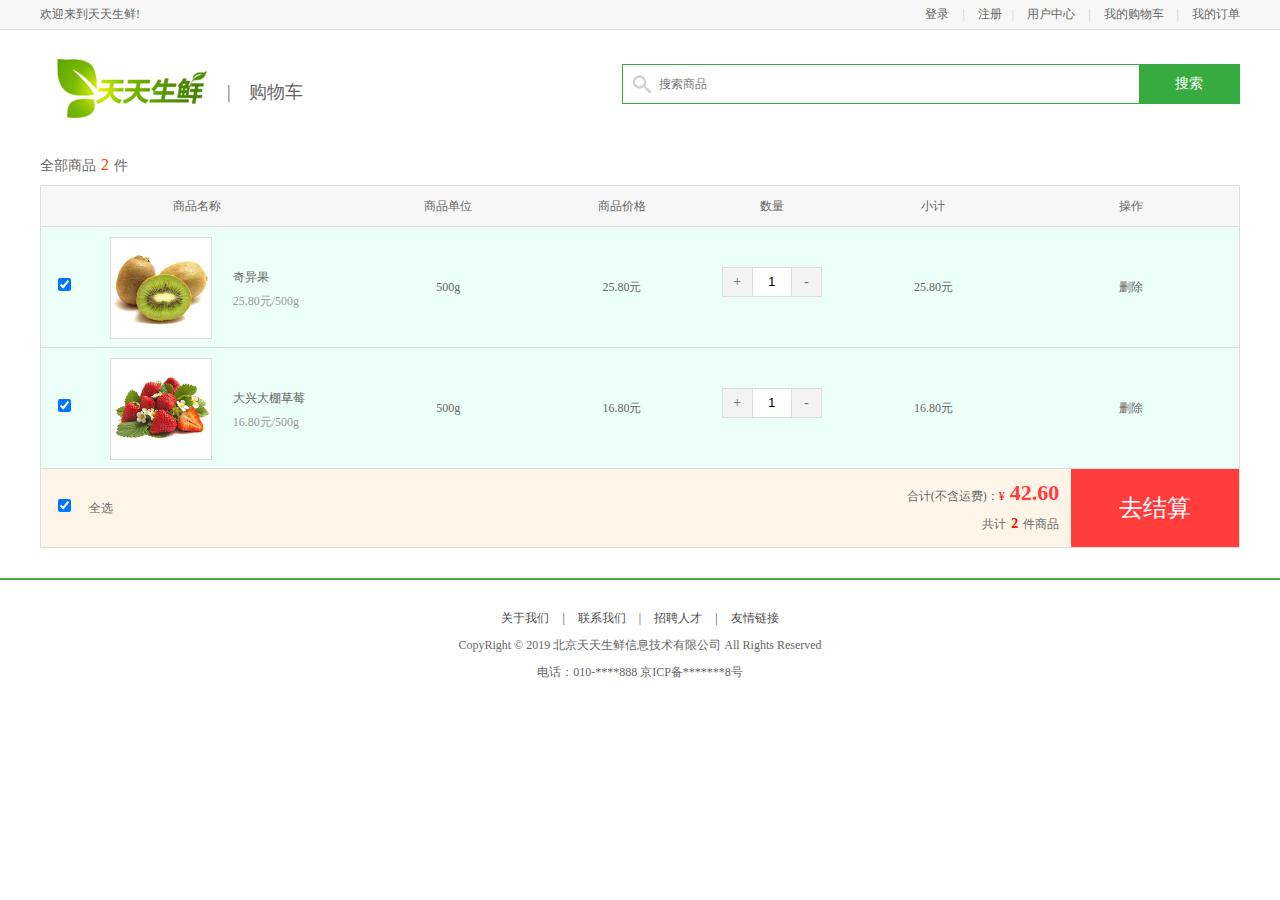
<file: static/cart.html>
<!DOCTYPE html PUBLIC "-//W3C//DTD XHTML 1.0 Transitional//EN" "http://www.w3.org/TR/xhtml1/DTD/xhtml1-transitional.dtd">
<html xmlns="http://www.w3.org/1999/xhtml" xml:lang="en">
<head>
	<meta http-equiv="Content-Type" content="text/html;charset=UTF-8">
	<title>天天生鲜-购物车</title>
	<link rel="stylesheet" type="text/css" href="css/reset.css">
	<link rel="stylesheet" type="text/css" href="css/main.css">
</head>
<body>
	<div class="header_con">
		<div class="header">
			<div class="welcome fl">欢迎来到天天生鲜!</div>
			<div class="fr">
				<div class="login_info fl">
					欢迎您：<em>张 山</em>
				</div>
				<div class="login_btn fl">
					<a href="login.html">登录</a>
					<span>|</span>
					<a href="register.html">注册</a>
				</div>
				<div class="user_link fl">
					<span>|</span>
					<a href="user_center_info.html">用户中心</a>
					<span>|</span>
					<a href="cart.html">我的购物车</a>
					<span>|</span>
					<a href="user_center_order.html">我的订单</a>
				</div>
			</div>
		</div>		
	</div>

	<div class="search_bar clearfix">
		<a href="index.html" class="logo fl"><img src="images/logo.png"></a>
		<div class="sub_page_name fl">|&nbsp;&nbsp;&nbsp;&nbsp;购物车</div>
		<div class="search_con fr">
			<input type="text" class="input_text fl" name="" placeholder="搜索商品">
			<input type="button" class="input_btn fr" name="" value="搜索">
		</div>		
	</div>

	<div class="total_count">全部商品<em>2</em>件</div>	
	<ul class="cart_list_th clearfix">
		<li class="col01">商品名称</li>
		<li class="col02">商品单位</li>
		<li class="col03">商品价格</li>
		<li class="col04">数量</li>
		<li class="col05">小计</li>
		<li class="col06">操作</li>
	</ul>
	<ul class="cart_list_td clearfix">
		<li class="col01"><input type="checkbox" name="" checked></li>
		<li class="col02"><img src="images/goods/goods012.jpg"></li>
		<li class="col03">奇异果<br><em>25.80元/500g</em></li>
		<li class="col04">500g</li>
		<li class="col05">25.80元</li>
		<li class="col06">
			<div class="num_add">
				<a href="javascript:;" class="add fl">+</a>
				<input type="text" class="num_show fl" value="1">	
				<a href="javascript:;" class="minus fl">-</a>	
			</div>
		</li>
		<li class="col07">25.80元</li>
		<li class="col08"><a href="javascript:;">删除</a></li>
	</ul>

	<ul class="cart_list_td clearfix">
		<li class="col01"><input type="checkbox" name="" checked></li>
		<li class="col02"><img src="images/goods/goods003.jpg"></li>
		<li class="col03">大兴大棚草莓<br><em>16.80元/500g</em></li>
		<li class="col04">500g</li>
		<li class="col05">16.80元</li>
		<li class="col06">
			<div class="num_add">
				<a href="javascript:;" class="add fl">+</a>
				<input type="text" class="num_show fl" value="1">	
				<a href="javascript:;" class="minus fl">-</a>	
			</div>
		</li>
		<li class="col07">16.80元</li>
		<li class="col08"><a href="javascript:;">删除</a></li>
	</ul>
	

	<ul class="settlements">
		<li class="col01"><input type="checkbox" name="" checked=""></li>
		<li class="col02">全选</li>
		<li class="col03">合计(不含运费)：<span>¥</span><em>42.60</em><br>共计<b>2</b>件商品</li>
		<li class="col04"><a href="place_order.html">去结算</a></li>
	</ul>

	<div class="footer">
		<div class="foot_link">
			<a href="#">关于我们</a>
			<span>|</span>
			<a href="#">联系我们</a>
			<span>|</span>
			<a href="#">招聘人才</a>
			<span>|</span>
			<a href="#">友情链接</a>		
		</div>
		<p>CopyRight © 2019 北京天天生鲜信息技术有限公司 All Rights Reserved</p>
		<p>电话：010-****888    京ICP备*******8号</p>
	</div>
	
</body>
</html>
</file>
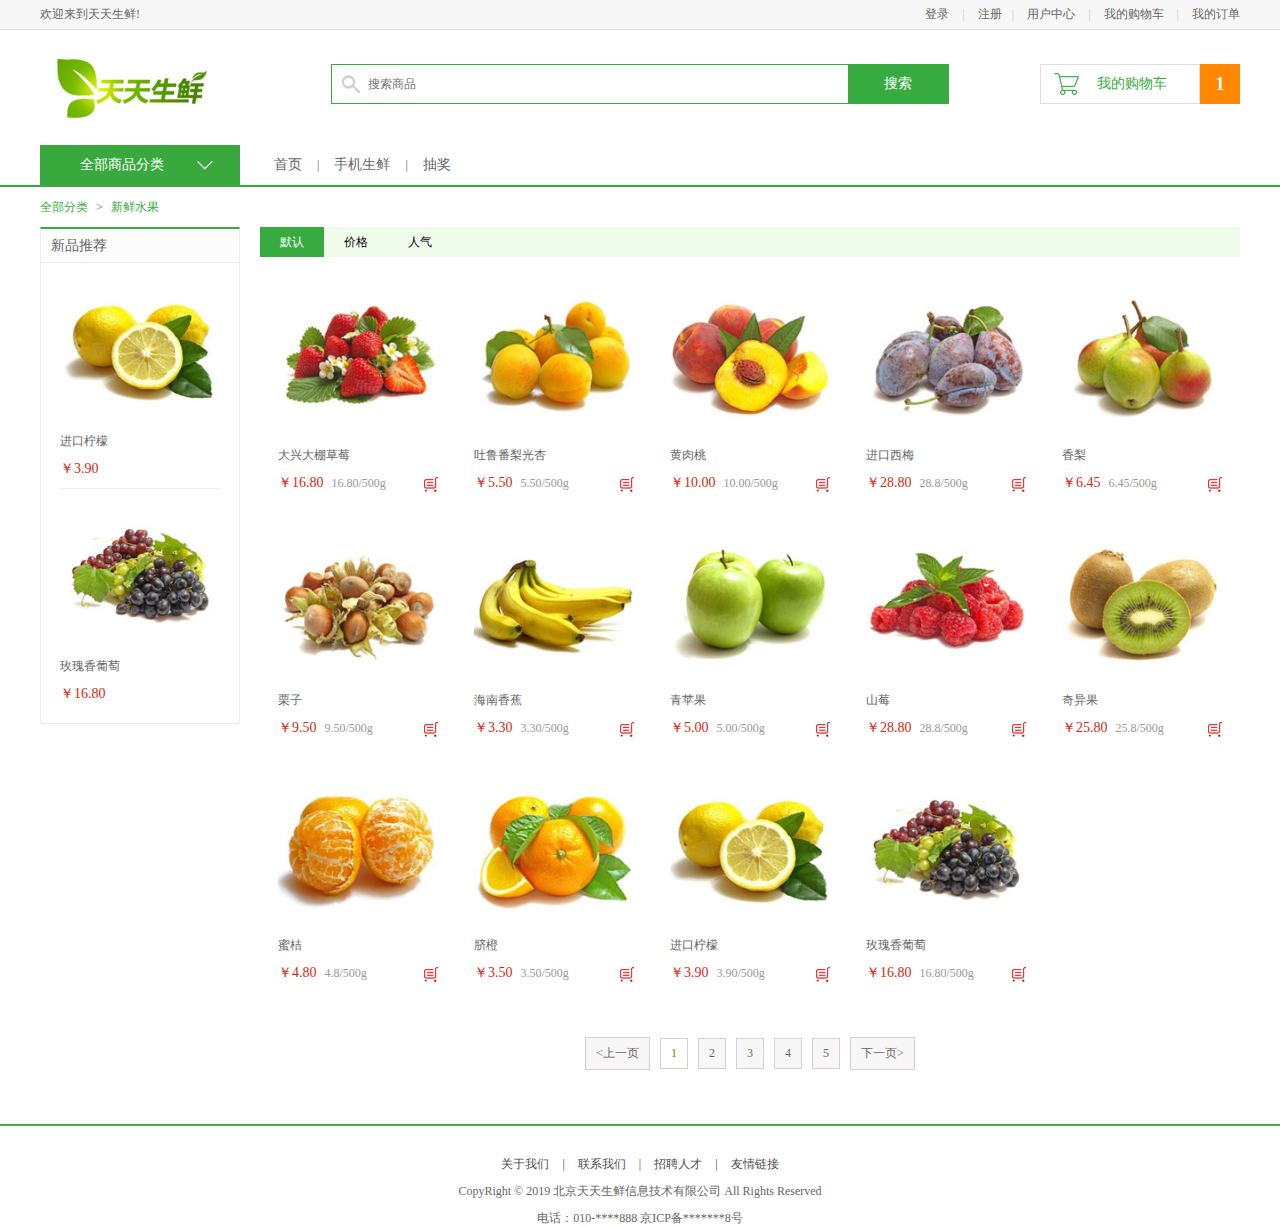
<file: static/list.html>
<!DOCTYPE html PUBLIC "-//W3C//DTD XHTML 1.0 Transitional//EN" "http://www.w3.org/TR/xhtml1/DTD/xhtml1-transitional.dtd">
<html xmlns="http://www.w3.org/1999/xhtml" xml:lang="en">
<head>
	<meta http-equiv="Content-Type" content="text/html;charset=UTF-8">
	<title>天天生鲜-商品列表</title>
	<link rel="stylesheet" type="text/css" href="css/reset.css">
	<link rel="stylesheet" type="text/css" href="css/main.css">
</head>
<body>
	<div class="header_con">
		<div class="header">
			<div class="welcome fl">欢迎来到天天生鲜!</div>
			<div class="fr">
				<div class="login_info fl">
					欢迎您：<em>张 山</em>
				</div>
				<div class="login_btn fl">
					<a href="login.html">登录</a>
					<span>|</span>
					<a href="register.html">注册</a>
				</div>
				<div class="user_link fl">
					<span>|</span>
					<a href="user_center_info.html">用户中心</a>
					<span>|</span>
					<a href="cart.html">我的购物车</a>
					<span>|</span>
					<a href="user_center_order.html">我的订单</a>
				</div>
			</div>
		</div>		
	</div>

	<div class="search_bar clearfix">
		<a href="index.html" class="logo fl"><img src="images/logo.png"></a>
		<div class="search_con fl">
			<input type="text" class="input_text fl" name="" placeholder="搜索商品">
			<input type="button" class="input_btn fr" name="" value="搜索">
		</div>
		<div class="guest_cart fr">
			<a href="#" class="cart_name fl">我的购物车</a>
			<div class="goods_count fl">1</div>
		</div>
	</div>

	<div class="navbar_con">
		<div class="navbar clearfix">
			<div class="subnav_con fl">
				<h1>全部商品分类</h1>	
				<span></span>			
				<ul class="subnav">
					<li><a href="#" class="fruit">新鲜水果</a></li>
					<li><a href="#" class="seafood">海鲜水产</a></li>
					<li><a href="#" class="meet">猪牛羊肉</a></li>
					<li><a href="#" class="egg">禽类蛋品</a></li>
					<li><a href="#" class="vegetables">新鲜蔬菜</a></li>
					<li><a href="#" class="ice">速冻食品</a></li>
				</ul>
			</div>
			<ul class="navlist fl">
				<li><a href="">首页</a></li>
				<li class="interval">|</li>
				<li><a href="">手机生鲜</a></li>
				<li class="interval">|</li>
				<li><a href="">抽奖</a></li>
			</ul>
		</div>
	</div>

	<div class="breadcrumb">
		<a href="#">全部分类</a>
		<span>></span>
		<a href="#">新鲜水果</a>
	</div>

	<div class="main_wrap clearfix">
		<div class="l_wrap fl clearfix">
			<div class="new_goods">
				<h3>新品推荐</h3>
				<ul>
					<li>
						<a href="#"><img src="images/goods/goods001.jpg"></a>
						<h4><a href="#">进口柠檬</a></h4>
						<div class="prize">￥3.90</div>
					</li>
					<li>
						<a href="#"><img src="images/goods/goods002.jpg"></a>
						<h4><a href="#">玫瑰香葡萄</a></h4>
						<div class="prize">￥16.80</div>
					</li>
				</ul>
			</div>
		</div>

		<div class="r_wrap fr clearfix">
			<div class="sort_bar">
				<a href="#" class="active">默认</a>
				<a href="#">价格</a>
				<a href="#">人气</a>
			</div>

			<ul class="goods_type_list clearfix">
				<li>
					<a href="detail.html"><img src="images/goods/goods003.jpg"></a>
					<h4><a href="detail.html">大兴大棚草莓</a></h4>
					<div class="operate">
						<span class="prize">￥16.80</span>
						<span class="unit">16.80/500g</span>
						<a href="#" class="add_goods" title="加入购物车"></a>
					</div>
				</li>

				<li>
					<a href="#"><img src="images/goods/goods004.jpg"></a>
					<h4><a href="#">吐鲁番梨光杏</a></h4>
					<div class="operate">
						<span class="prize">￥5.50</span>
						<span class="unit">5.50/500g</span>
						<a href="#" class="add_goods" title="加入购物车"></a>
					</div>
				</li>

				<li>
					<a href="#"><img src="images/goods/goods005.jpg"></a>
					<h4><a href="#">黄肉桃</a></h4>
					<div class="operate">
						<span class="prize">￥10.00</span>
						<span class="unit">10.00/500g</span>
						<a href="#" class="add_goods" title="加入购物车"></a>
					</div>
				</li>

				<li>
					<a href="#"><img src="images/goods/goods006.jpg"></a>
					<h4><a href="#">进口西梅</a></h4>
					<div class="operate">
						<span class="prize">￥28.80</span>
						<span class="unit">28.8/500g</span>
						<a href="#" class="add_goods" title="加入购物车"></a>
					</div>
				</li>

				<li>
					<a href="#"><img src="images/goods/goods007.jpg"></a>
					<h4><a href="#">香梨</a></h4>
					<div class="operate">
						<span class="prize">￥6.45</span>
						<span class="unit">6.45/500g</span>
						<a href="#" class="add_goods" title="加入购物车"></a>
					</div>
				</li>

				<li>
					<a href="#"><img src="images/goods/goods008.jpg"></a>
					<h4><a href="#">栗子</a></h4>
					<div class="operate">
						<span class="prize">￥9.50</span>
						<span class="unit">9.50/500g</span>
						<a href="#" class="add_goods" title="加入购物车"></a>
					</div>
				</li>

				<li>
					<a href="#"><img src="images/goods/goods009.jpg"></a>
					<h4><a href="#">海南香蕉</a></h4>
					<div class="operate">
						<span class="prize">￥3.30</span>
						<span class="unit">3.30/500g</span>
						<a href="#" class="add_goods" title="加入购物车"></a>
					</div>
				</li>

				<li>
					<a href="#"><img src="images/goods/goods010.jpg"></a>
					<h4><a href="#">青苹果</a></h4>
					<div class="operate">
						<span class="prize">￥5.00</span>
						<span class="unit">5.00/500g</span>
						<a href="#" class="add_goods" title="加入购物车"></a>
					</div>
				</li>

				<li>
					<a href="#"><img src="images/goods/goods011.jpg"></a>
					<h4><a href="#">山莓</a></h4>
					<div class="operate">
						<span class="prize">￥28.80</span>
						<span class="unit">28.8/500g</span>
						<a href="#" class="add_goods" title="加入购物车"></a>
					</div>
				</li>

				<li>
					<a href="#"><img src="images/goods/goods012.jpg"></a>
					<h4><a href="#">奇异果</a></h4>
					<div class="operate">
						<span class="prize">￥25.80</span>
						<span class="unit">25.8/500g</span>
						<a href="#" class="add_goods" title="加入购物车"></a>
					</div>
				</li>
				<li>
					<a href="#"><img src="images/goods/goods013.jpg"></a>
					<h4><a href="#">蜜桔</a></h4>
					<div class="operate">
						<span class="prize">￥4.80</span>
						<span class="unit">4.8/500g</span>
						<a href="#" class="add_goods" title="加入购物车"></a>
					</div>
				</li>
				<li>
					<a href="#"><img src="images/goods/goods014.jpg"></a>
					<h4><a href="#">脐橙</a></h4>
					<div class="operate">
						<span class="prize">￥3.50</span>
						<span class="unit">3.50/500g</span>
						<a href="#" class="add_goods" title="加入购物车"></a>
					</div>
				</li>
				<li>
					<a href="#"><img src="images/goods/goods001.jpg"></a>
					<h4><a href="#">进口柠檬</a></h4>
					<div class="operate">
						<span class="prize">￥3.90</span>
						<span class="unit">3.90/500g</span>
						<a href="#" class="add_goods" title="加入购物车"></a>
					</div>
				</li>
				<li>
					<a href="#"><img src="images/goods/goods002.jpg"></a>
					<h4><a href="#">玫瑰香葡萄</a></h4>
					<div class="operate">
						<span class="prize">￥16.80</span>
						<span class="unit">16.80/500g</span>
						<a href="#" class="add_goods" title="加入购物车"></a>
					</div>
				</li>
			</ul>

			<div class="pagenation">
				<a href="#"><上一页</a>
				<a href="#" class="active">1</a>
				<a href="#">2</a>
				<a href="#">3</a>
				<a href="#">4</a>
				<a href="#">5</a>
				<a href="#">下一页></a>
			</div>
		</div>
	</div>

	<div class="footer">
		<div class="foot_link">
			<a href="#">关于我们</a>
			<span>|</span>
			<a href="#">联系我们</a>
			<span>|</span>
			<a href="#">招聘人才</a>
			<span>|</span>
			<a href="#">友情链接</a>		
		</div>
		<p>CopyRight © 2019 北京天天生鲜信息技术有限公司 All Rights Reserved</p>
		<p>电话：010-****888    京ICP备*******8号</p>
	</div>
	
</body>
</html>
</file>
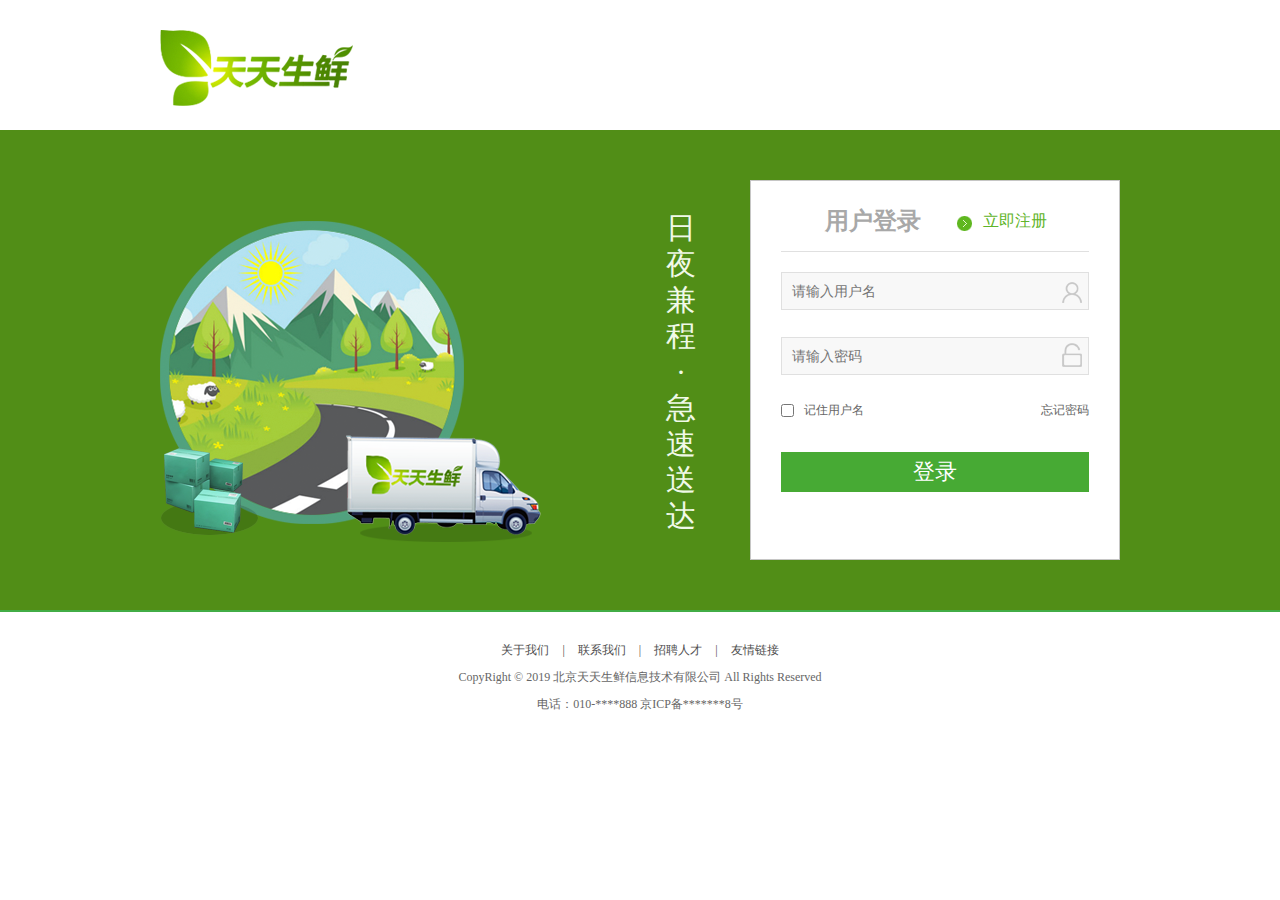
<file: static/login.html>
<!DOCTYPE html PUBLIC "-//W3C//DTD XHTML 1.0 Transitional//EN" "http://www.w3.org/TR/xhtml1/DTD/xhtml1-transitional.dtd">
<html xmlns="http://www.w3.org/1999/xhtml" xml:lang="en">
<head>
	<meta http-equiv="Content-Type" content="text/html;charset=UTF-8">
	<title>天天生鲜-登录</title>
	<link rel="stylesheet" type="text/css" href="css/reset.css">
	<link rel="stylesheet" type="text/css" href="css/main.css">
</head>
<body>
	<div class="login_top clearfix">
		<a href="index.html" class="login_logo"><img src="images/logo02.png"></a>	
	</div>

	<div class="login_form_bg">
		<div class="login_form_wrap clearfix">
			<div class="login_banner fl"></div>
			<div class="slogan fl">日夜兼程 · 急速送达</div>
			<div class="login_form fr">
				<div class="login_title clearfix">
					<h1>用户登录</h1>
					<a href="#">立即注册</a>
				</div>
				<div class="form_input">
					<form>
						<input type="text" name="username" class="name_input" placeholder="请输入用户名">
						<div class="user_error">输入错误</div>
						<input type="password" name="pwd" class="pass_input" placeholder="请输入密码">
						<div class="pwd_error">输入错误</div>
						<div class="more_input clearfix">
							<input type="checkbox" name="">
							<label>记住用户名</label>
							<a href="#">忘记密码</a>
						</div>
						<input type="submit" name="" value="登录" class="input_submit">
					</form>
				</div>
			</div>
		</div>
	</div>

	<div class="footer no-mp">
		<div class="foot_link">
			<a href="#">关于我们</a>
			<span>|</span>
			<a href="#">联系我们</a>
			<span>|</span>
			<a href="#">招聘人才</a>
			<span>|</span>
			<a href="#">友情链接</a>		
		</div>
		<p>CopyRight © 2019 北京天天生鲜信息技术有限公司 All Rights Reserved</p>
		<p>电话：010-****888    京ICP备*******8号</p>
	</div>
	
</body>
</html>
</file>
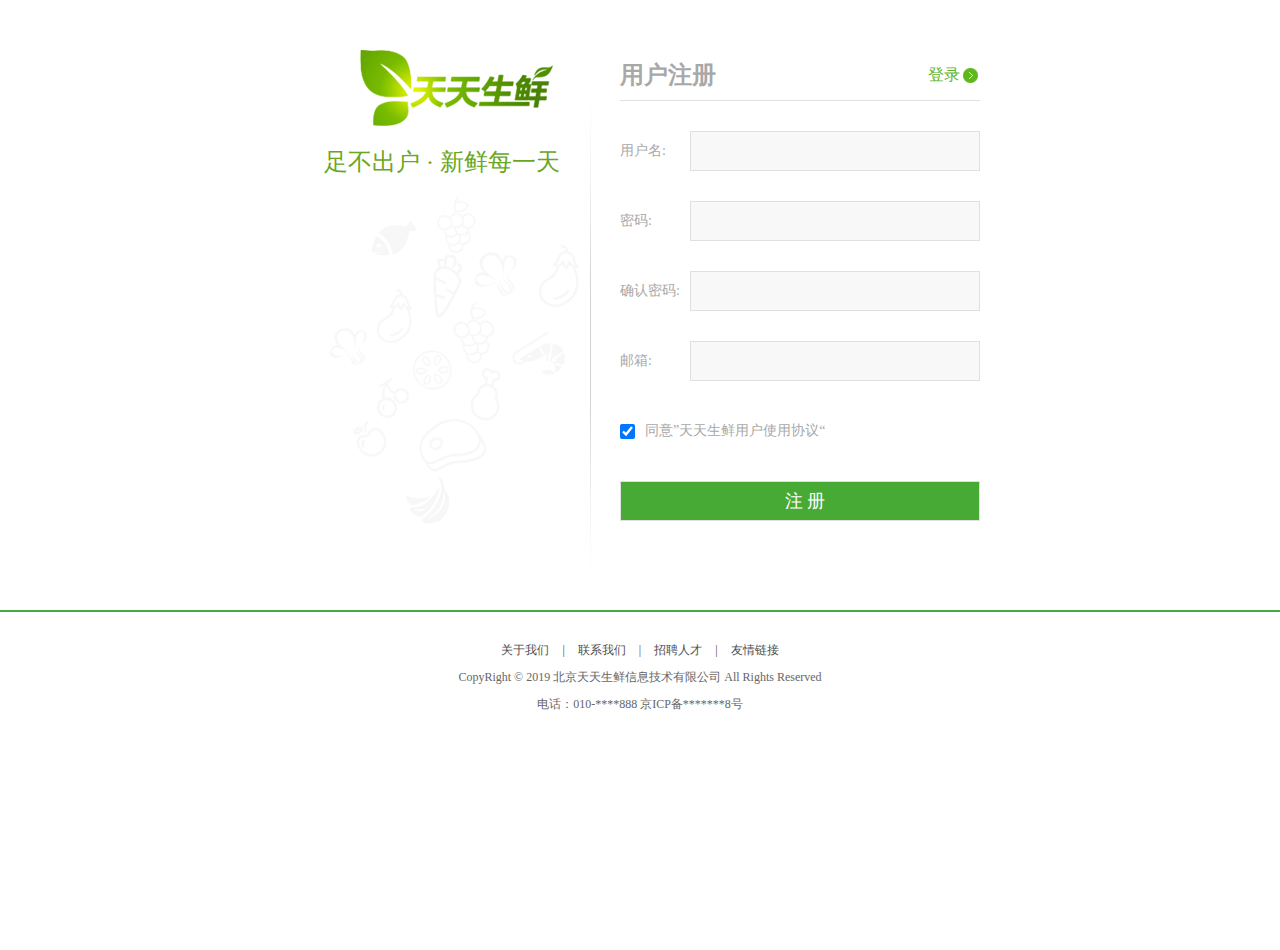
<file: static/register.html>
<!DOCTYPE html PUBLIC "-//W3C//DTD XHTML 1.0 Transitional//EN" "http://www.w3.org/TR/xhtml1/DTD/xhtml1-transitional.dtd">
<html xmlns="http://www.w3.org/1999/xhtml" xml:lang="en">
<head>
	<meta http-equiv="Content-Type" content="text/html;charset=UTF-8">
	<title>天天生鲜-注册</title>
	<link rel="stylesheet" type="text/css" href="css/reset.css">
	<link rel="stylesheet" type="text/css" href="css/main.css">
	<script type="text/javascript" src="js/jquery-1.12.4.min.js"></script>
	<script type="text/javascript" src="js/register.js"></script>
</head>
<body>
	<div class="register_con">
		<div class="l_con fl">
			<a class="reg_logo"><img src="images/logo02.png"></a>
			<div class="reg_slogan">足不出户  ·  新鲜每一天</div>
			<div class="reg_banner"></div>
		</div>

		<div class="r_con fr">
			<div class="reg_title clearfix">
				<h1>用户注册</h1>
				<a href="#">登录</a>
			</div>
			<div class="reg_form clearfix">
				<form>
				<ul>
					<li>
						<label>用户名:</label>
						<input type="text" name="user_name" id="user_name">
						<span class="error_tip">提示信息</span>
					</li>					
					<li>
						<label>密码:</label>
						<input type="password" name="pwd" id="pwd">
						<span class="error_tip">提示信息</span>
					</li>
					<li>
						<label>确认密码:</label>
						<input type="password" name="cpwd" id="cpwd">
						<span class="error_tip">提示信息</span>
					</li>
					<li>
						<label>邮箱:</label>
						<input type="text" name="email" id="email">
						<span class="error_tip">提示信息</span>
					</li>
					<li class="agreement">
						<input type="checkbox" name="allow" id="allow" checked="checked">
						<label>同意”天天生鲜用户使用协议“</label>
						<span class="error_tip2">提示信息</span>
					</li>
					<li class="reg_sub">
						<input type="submit" value="注 册" name="">
					</li>
				</ul>				
				</form>
			</div>

		</div>

	</div>

	<div class="footer no-mp">
		<div class="foot_link">
			<a href="#">关于我们</a>
			<span>|</span>
			<a href="#">联系我们</a>
			<span>|</span>
			<a href="#">招聘人才</a>
			<span>|</span>
			<a href="#">友情链接</a>		
		</div>
		<p>CopyRight © 2019 北京天天生鲜信息技术有限公司 All Rights Reserved</p>
		<p>电话：010-****888    京ICP备*******8号</p>
	</div>
	
</body>
</html>
</file>
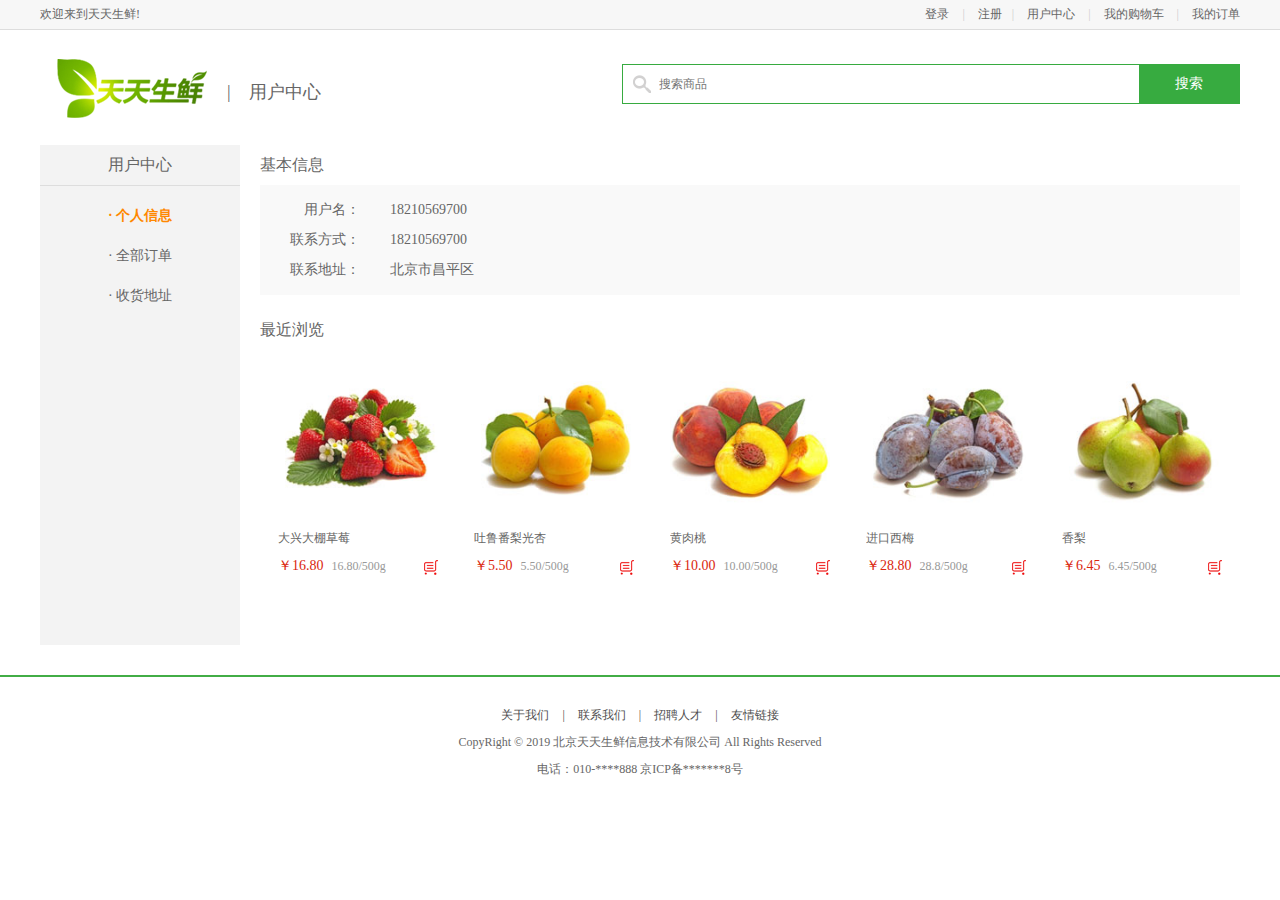
<file: static/user_center_info.html>
<!DOCTYPE html PUBLIC "-//W3C//DTD XHTML 1.0 Transitional//EN" "http://www.w3.org/TR/xhtml1/DTD/xhtml1-transitional.dtd">
<html xmlns="http://www.w3.org/1999/xhtml" xml:lang="en">
<head>
	<meta http-equiv="Content-Type" content="text/html;charset=UTF-8">
	<title>天天生鲜-用户中心</title>
	<link rel="stylesheet" type="text/css" href="css/reset.css">
	<link rel="stylesheet" type="text/css" href="css/main.css">
</head>
<body>
	<div class="header_con">
		<div class="header">
			<div class="welcome fl">欢迎来到天天生鲜!</div>
			<div class="fr">
				<div class="login_info fl">
					欢迎您：<em>张 山</em>
				</div>
				<div class="login_btn fl">
					<a href="login.html">登录</a>
					<span>|</span>
					<a href="register.html">注册</a>
				</div>
				<div class="user_link fl">
					<span>|</span>
					<a href="user_center_info.html">用户中心</a>
					<span>|</span>
					<a href="cart.html">我的购物车</a>
					<span>|</span>
					<a href="user_center_order.html">我的订单</a>
				</div>
			</div>
		</div>		
	</div>

	<div class="search_bar clearfix">
		<a href="index.html" class="logo fl"><img src="images/logo.png"></a>
		<div class="sub_page_name fl">|&nbsp;&nbsp;&nbsp;&nbsp;用户中心</div>
		<div class="search_con fr">
			<input type="text" class="input_text fl" name="" placeholder="搜索商品">
			<input type="button" class="input_btn fr" name="" value="搜索">
		</div>		
	</div>

	<div class="main_con clearfix">
		<div class="left_menu_con clearfix">
			<h3>用户中心</h3>
			<ul>
				<li><a href="user_center_info.html" class="active">· 个人信息</a></li>
				<li><a href="user_center_order.html">· 全部订单</a></li>
				<li><a href="user_center_site.html">· 收货地址</a></li>
			</ul>
		</div>
		<div class="right_content clearfix">
				<div class="info_con clearfix">
				<h3 class="common_title2">基本信息</h3>
						<ul class="user_info_list">
							<li><span>用户名：</span>18210569700</li>
							<li><span>联系方式：</span>18210569700</li>
							<li><span>联系地址：</span>北京市昌平区</li>			
						</ul>
				</div>
				
				<h3 class="common_title2">最近浏览</h3>
				<div class="has_view_list">
					<ul class="goods_type_list clearfix">
				<li>
					<a href="detail.html"><img src="images/goods/goods003.jpg"></a>
					<h4><a href="detail.html">大兴大棚草莓</a></h4>
					<div class="operate">
						<span class="prize">￥16.80</span>
						<span class="unit">16.80/500g</span>
						<a href="#" class="add_goods" title="加入购物车"></a>
					</div>
				</li>

				<li>
					<a href="#"><img src="images/goods/goods004.jpg"></a>
					<h4><a href="#">吐鲁番梨光杏</a></h4>
					<div class="operate">
						<span class="prize">￥5.50</span>
						<span class="unit">5.50/500g</span>
						<a href="#" class="add_goods" title="加入购物车"></a>
					</div>
				</li>

				<li>
					<a href="#"><img src="images/goods/goods005.jpg"></a>
					<h4><a href="#">黄肉桃</a></h4>
					<div class="operate">
						<span class="prize">￥10.00</span>
						<span class="unit">10.00/500g</span>
						<a href="#" class="add_goods" title="加入购物车"></a>
					</div>
				</li>

				<li>
					<a href="#"><img src="images/goods/goods006.jpg"></a>
					<h4><a href="#">进口西梅</a></h4>
					<div class="operate">
						<span class="prize">￥28.80</span>
						<span class="unit">28.8/500g</span>
						<a href="#" class="add_goods" title="加入购物车"></a>
					</div>
				</li>

				<li>
					<a href="#"><img src="images/goods/goods007.jpg"></a>
					<h4><a href="#">香梨</a></h4>
					<div class="operate">
						<span class="prize">￥6.45</span>
						<span class="unit">6.45/500g</span>
						<a href="#" class="add_goods" title="加入购物车"></a>
					</div>
				</li>
			</ul>
		</div>
		</div>
	</div>



	<div class="footer">
		<div class="foot_link">
			<a href="#">关于我们</a>
			<span>|</span>
			<a href="#">联系我们</a>
			<span>|</span>
			<a href="#">招聘人才</a>
			<span>|</span>
			<a href="#">友情链接</a>		
		</div>
		<p>CopyRight © 2019 北京天天生鲜信息技术有限公司 All Rights Reserved</p>
		<p>电话：010-****888    京ICP备*******8号</p>
	</div>
	
</body>
</html>
</file>
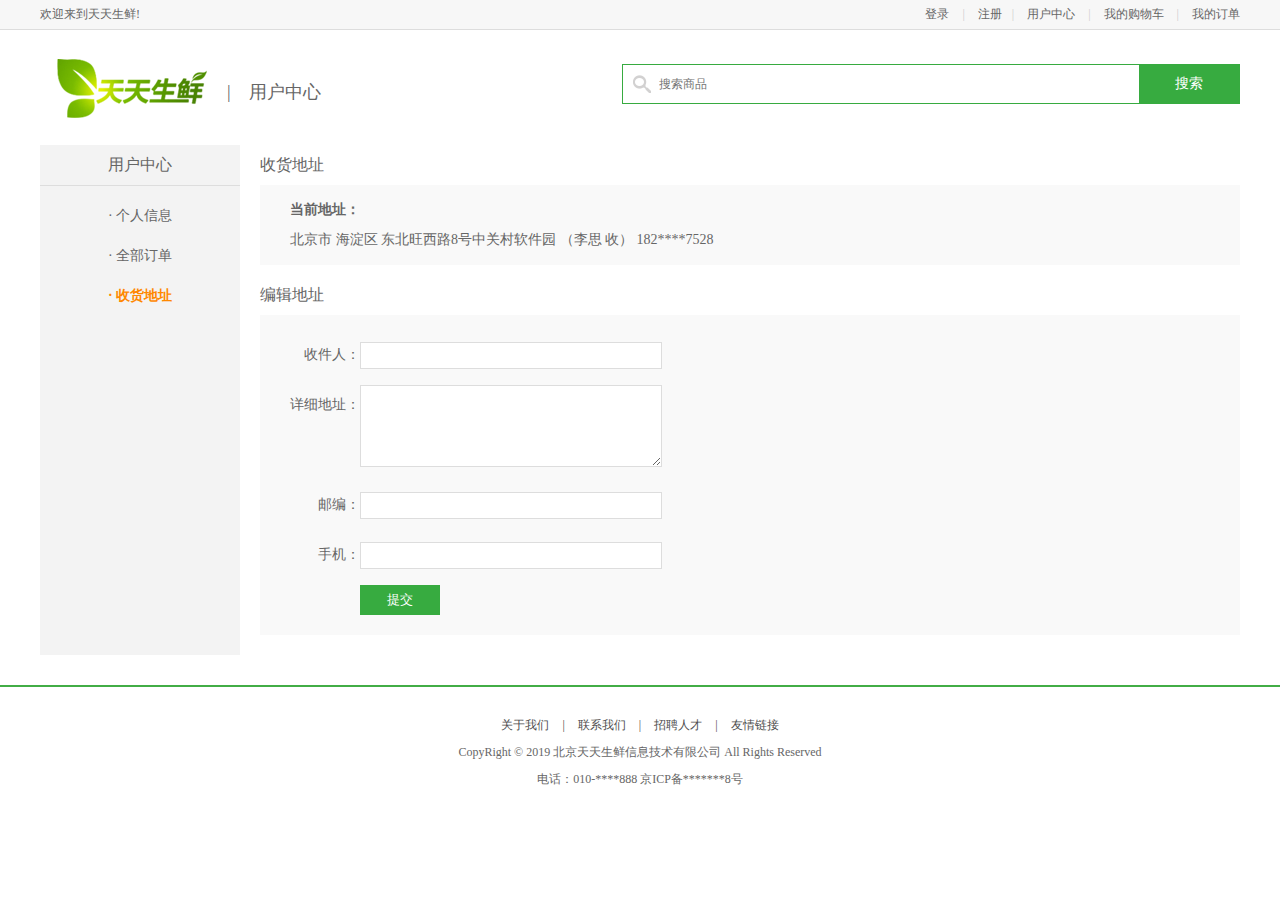
<file: static/user_center_site.html>
<!DOCTYPE html PUBLIC "-//W3C//DTD XHTML 1.0 Transitional//EN" "http://www.w3.org/TR/xhtml1/DTD/xhtml1-transitional.dtd">
<html xmlns="http://www.w3.org/1999/xhtml" xml:lang="en">
<head>
	<meta http-equiv="Content-Type" content="text/html;charset=UTF-8">
	<title>天天生鲜-用户中心</title>
	<link rel="stylesheet" type="text/css" href="css/reset.css">
	<link rel="stylesheet" type="text/css" href="css/main.css">
</head>
<body>
	<div class="header_con">
		<div class="header">
			<div class="welcome fl">欢迎来到天天生鲜!</div>
			<div class="fr">
				<div class="login_info fl">
					欢迎您：<em>张 山</em>
				</div>
				<div class="login_btn fl">
					<a href="login.html">登录</a>
					<span>|</span>
					<a href="register.html">注册</a>
				</div>
				<div class="user_link fl">
					<span>|</span>
					<a href="user_center_info.html">用户中心</a>
					<span>|</span>
					<a href="cart.html">我的购物车</a>
					<span>|</span>
					<a href="user_center_order.html">我的订单</a>
				</div>
			</div>
		</div>		
	</div>

	<div class="search_bar clearfix">
		<a href="index.html" class="logo fl"><img src="images/logo.png"></a>
		<div class="sub_page_name fl">|&nbsp;&nbsp;&nbsp;&nbsp;用户中心</div>
		<div class="search_con fr">
			<input type="text" class="input_text fl" name="" placeholder="搜索商品">
			<input type="button" class="input_btn fr" name="" value="搜索">
		</div>		
	</div>

	<div class="main_con clearfix">
		<div class="left_menu_con clearfix">
			<h3>用户中心</h3>
			<ul>
				<li><a href="user_center_info.html">· 个人信息</a></li>
				<li><a href="user_center_order.html">· 全部订单</a></li>
				<li><a href="user_center_site.html" class="active">· 收货地址</a></li>
			</ul>
		</div>
		<div class="right_content clearfix">
				<h3 class="common_title2">收货地址</h3>
				<div class="site_con">
					<dl>
						<dt>当前地址：</dt>
						<dd>北京市 海淀区 东北旺西路8号中关村软件园 （李思 收） 182****7528</dd>
					</dl>					
				</div>
				<h3 class="common_title2">编辑地址</h3>
				<div class="site_con">
					<form>
						<div class="form_group">
							<label>收件人：</label>
							<input type="text" name="">
						</div>
						<div class="form_group form_group2">
							<label>详细地址：</label>
							<textarea class="site_area"></textarea>
						</div>
						<div class="form_group">
							<label>邮编：</label>
							<input type="text" name="">
						</div>
						<div class="form_group">
							<label>手机：</label>
							<input type="text" name="">
						</div>

						<input type="submit" name="" value="提交" class="info_submit">
					</form>
				</div>
		</div>
	</div>



	<div class="footer">
		<div class="foot_link">
			<a href="#">关于我们</a>
			<span>|</span>
			<a href="#">联系我们</a>
			<span>|</span>
			<a href="#">招聘人才</a>
			<span>|</span>
			<a href="#">友情链接</a>		
		</div>
		<p>CopyRight © 2019 北京天天生鲜信息技术有限公司 All Rights Reserved</p>
		<p>电话：010-****888    京ICP备*******8号</p>
	</div>
	
</body>
</html>
</file>
<file: static/css/main.css>
body{font-family:'Microsoft Yahei';font-size:12px;color:#666;}
html,body{height:100%}
/* 顶部样式 */
.header_con{
	background-color:#f7f7f7;
	height:29px;
	border-bottom:1px solid #dddddd
}

.header{
	width:1200px;
	height:29px;
	margin:0 auto;
}

.welcome,.login_info,.login_btn,.user_link{
	line-height:29px;
}

.login_info{
	display:none;
}

.login_info em{color:#ff8800}

.login_btn a,.user_link a{
	color:#666;
}

.login_btn a:hover,.user_link a:hover{
	color:#ff8800;
}

.login_btn span,.user_link span{
	color:#cecece;
	margin:0 10px;
}


/* logo、搜索框、购物车样式 */

.search_bar{width:1200px;height:115px;margin:0 auto;}
.logo{width:150px;height:59px;margin:29px 0 0 17px;}

.search_con{width:616px;height:38px;border:1px solid #37ab40;margin:34px 0 0 124px;background:url(../images/icons.png) 10px -338px no-repeat;}
.search_con .input_text{width:470px;height:34px;border:0px;margin:2px 0 0 36px;outline:none;font-size:12px;color:#737272;font-family:'Microsoft Yahei'}

.search_con .input_btn{
	width:100px;height:38px;background-color:#37ab40;border:0px;font-size:14px;color:#fff;font-family:'Microsoft Yahei';outline:none;cursor:pointer;
}

.guest_cart{
	width:200px;height:40px;margin-top:34px;
}

.guest_cart .cart_name{
	width:158px;height:38px;line-height:38px;border:1px solid #dddddd;display:block;background:url(../images/icons.png) 13px -300px no-repeat;font-size:14px;color:#37ab40;text-indent:56px;
}

.guest_cart .goods_count{
	width:40px;height:40px;text-align:center;line-height:40px;font-size:18px;
	font-weight:bold;color:#fff;background-color:#ff8800;
}


/* 菜单、幻灯片样式 */

.navbar_con{height:40px;border-bottom:2px solid #39a93e}
.navbar{width:1200px;margin:0 auto;}
.navbar h1{width:200px;height:40px;line-height:40px;text-align: center;font-size:14px;color:#fff;background-color:#39a93e;}

.navbar .subnav_con{width:200px;height:40px;background-color:#39a93e;position:relative;cursor:pointer;}

.navbar .subnav_con h1{position:absolute;left:0;top:0;text-align:left;text-indent:40px}
.navbar .subnav_con span{display:block;width:16px;height:9px;background:url(../images/down.png) no-repeat;position:absolute;right:27px;top:16px;transition:all 300ms ease-in;
}

.navbar .subnav_con:hover span{transform:rotateZ(180deg)}

.navbar .subnav_con .subnav{position:absolute;left:0;top:40px;display:none;border-top:2px solid  #39a93e;}
.navbar .subnav_con:hover .subnav{display:block;}


.navlist{margin-left:34px;}
.navlist li{height:40px;float:left;line-height:40px;}
.navlist li a{color:#666;font-size:14px}
.navlist li a:hover{color:#ff8800}
.navlist .interval{margin:0 15px;}


.center_con{width:1200px;height:270px;margin:0 auto;}
.subnav{width:198px;height:270px;border-left:1px solid #eee;border-right:1px solid #eee;}
.subnav li{height:44px;border-bottom:1px solid #eee;background:url(../images/icons.png) 178px -257px no-repeat #fff;}

.subnav li a{display:block;height:44px;line-height:44px;text-indent:71px;font-size:14px;color:#333}
.subnav li a:hover{color:#ff8800}

.subnav li .fruit{background:url(../images/icons.png) 28px 0px no-repeat;}
.subnav li .seafood{background:url(../images/icons.png) 28px -43px no-repeat;}
.subnav li .meet{background:url(../images/icons.png) 28px -86px no-repeat;}
.subnav li .egg{background:url(../images/icons.png) 28px -132px no-repeat;}
.subnav li .vegetables{background:url(../images/icons.png) 28px -174px no-repeat;}
.subnav li .ice{background:url(../images/icons.png) 28px -220px no-repeat;}


.slide{width:760px;height:270px;position:relative;overflow:hidden;}
.slide .slide_pics{position:relative;left:0;top:0;width:760px;height:270px;}
.slide .slide_pics li{width:760px;height:270px;position:absolute;left:0;top:0}
.slide .prev,.slide .next{width:17px;height:23px;background:url(../images/icons.png) left -388px no-repeat;position:absolute;left:11px;top:122px;cursor:pointer;}
.slide .next{background-position:left -428px;left:732px;}
.points{width:100%;height:11px;position:absolute;left:0;top:250px;text-align:center;}
.points li{display:inline-block;width:11px;height:11px;margin:0 5px;background-color:#9f9f9f;border-radius:50%;cursor:pointer;}
.points li.active{background-color:#cecece}

.adv{width:240px;height:270px; overflow:hidden; background-color:gold;}
.adv a{display:block;float:left;}


/* 商品列表样式 */

.list_model{width:1200px;height:340px;margin:15px auto 0;}
.list_title{height:40px;border-bottom:2px solid #42ad46}
.list_title h3{height:40px;line-height:40px;font-size:16px;color:#37ab40;font-weight:bold;}
.list_title .subtitle{height:20px;line-height:20px;margin-top:15px;}
.list_title .subtitle span{color:#666;margin:0 10px 0 20px;}
.list_title .subtitle a{color:#666;margin:0 5px;}
.list_title .subtitle a:hover,.goods_more:hover{color:#ff8800}
.goods_more{height:20px;margin-top:15px;color:#666}

.goods_con{height:300px;}
.goods_banner{width:200px;height:300px;}

.goods_list{width:1000px;height:299px;border-bottom:1px solid #ededed}
.goods_list li{height:299px;width:249px;border-right:1px solid #ededed;float:left}
.goods_list li:hover{width:248px;height:297px;border:1px solid gold;}
.goods_list li:hover img{opacity:0.8}

.goods_list li h4{width:200px;height:50px;margin:20px auto 0;text-align:center;}
.goods_list li h4 a{font-size:14px;color:#666;font-weight:normal;line-height:24px;}
.goods_list li h4 a:hover{color:#ff8800}

.goods_list li img{display:block;width:180px;height:180px;margin:0 auto;}
.goods_list li .prize{text-align:center;font-size:20px;color:#c40000;margin-top:5px;}

/* 页面底部样式 */
.footer{
	border-top:2px solid #42ad46;
	margin:30px 0;
}

.foot_link{text-align:center;margin-top:30px;}
.foot_link a,.foot_link span{color:#4e4e4e;}
.foot_link a:hover{color:#ff8800}
.foot_link span{padding:0 10px}
.footer p{text-align:center; margin-top:10px;}


/* 二级页面面包屑导航 */
.breadcrumb{
	width:1200px;height:40px;margin:0 auto;
}
.breadcrumb a{line-height:40px;color:#37ab40}
.breadcrumb a:hover{color:#ff8800}
.breadcrumb span{line-height:40px;color:#666;padding:0 5px;}


.main_wrap{width:1200px;margin:0 auto;}
.l_wrap{width:200px;}
.r_wrap{width:980px;}


/* 新品推荐样式 */

.new_goods{
	border:1px solid #ededed;
	border-top:2px solid #37ab40;
	padding-bottom:10px;
}

.new_goods h3{
	height:33px;line-height:33px;background-color:#fcfcfc;border-bottom:1px solid #ededed;font-size:14px;font-weight:normal;text-indent:10px;
}

.new_goods ul{width:160px;margin:0 auto;overflow:hidden;}
.new_goods li{border-bottom:1px solid #ededed;margin-bottom:-1px;}
.new_goods li img{display:block;width:150px;height:150px;margin:10px auto;}
.new_goods li h4{width:160px;margin:0 auto;}
.new_goods li h4 a{font-weight:normal;color:#666;display:block;width:160px;overflow:hidden;white-space:nowrap;text-overflow:ellipsis;}
.new_goods li .prize{font-size:14px;color:#da260e;margin:10px auto;}



/* 商品列表样式 */

.sort_bar{height:30px;background-color:#f0fdec}
.sort_bar a{display:block;height:30px;line-height:30px;padding:0 20px;float:left;color:#000}
.sort_bar .active{background-color:#37ab40;color:#fff;}


.goods_type_list{
	margin:10px auto 0;
}

.goods_type_list li{
	width:196px;
	float:left;
	margin-bottom:10px
}

.goods_type_list li img{width:160px;height:160px;display:block;margin:10px auto;}
.goods_type_list li h4{width:160px;margin:0 auto;}
.goods_type_list li h4 a{font-weight:normal;color:#666;display:block;width:160px;overflow:hidden;white-space:nowrap;text-overflow:ellipsis;}
.operate{width:160px;margin:10px auto;position:relative;}
.goods_type_list .operate .prize{color:#da260e; font-size:14px;} 
.goods_type_list .operate .unit{color:#999;padding-left:5px;}
.goods_type_list .operate .add_goods{display:inline-block;width:15px;height:15px;background:url(../images/shop_cart.png);position:absolute;right:0;top:3px;}


/* 分页样式 */

.pagenation{height:32px;text-align:center;font-size:0;margin:30px auto;}
.pagenation a{display:inline-block;border:1px solid #d2d2d2;background-color:#f8f6f7;font-size:12px;padding:7px 10px;color:#666;margin:5px}

.pagenation .active{background-color:#fff;color:#43a200}


/* 商品详情样式 */
.goods_detail_con{
	width:1198px;
	height:398px;
	border:1px solid #ededed;
	margin:0 auto 20px;
}

.goods_detail_pic{width:350px;height:350px;margin:24px 0 0 24px;}
.goods_detail_list{
	width:730px;height:350px;margin:24px 24px 0 0;
}
.goods_detail_list h3{font-size:24px;line-height:24px;color:#666;font-weight:normal;}
.goods_detail_list p{color:#666;line-height:40px;}
.prize_bar{height:72px;background-color:#fff5f5;line-height:72px;}
.prize_bar .show_pirze{font-size:20px;color:#ff3e3e;padding-left:20px}
.prize_bar .show_pirze em{font-style:normal;font-size:36px;padding-left:10px}
.prize_bar .show_unit{padding-left:150px}

.goods_num{height:52px;margin-top:19px;}
.goods_num .num_name{width:70px;height:52px;line-height:52px;}
.goods_num .num_add{width:75px;height:50px;border:1px solid #dddddd}
.goods_num .num_add input{width:49px;height:50px;text-align:center;line-height:50px;border:0px;outline:none;font-size:14px;color:#666}
.goods_num .num_add .add,.goods_num .num_add .minus{width:25px;line-height:25px;text-align:center;border-left:1px solid #ddd;border-bottom:1px solid #ddd;color:#666;font-size:14px}
.goods_num .num_add .minus{border-bottom:0px}

.total{height:35px;line-height:35px;margin-top:25px;}
.total em{font-style:normal;color:#ff3e3e;font-size:18px}

.operate_btn{height:40px;margin-top:35px;font-size:0;position:relative;}
.operate_btn .buy_btn,.operate_btn .add_cart{display:inline-block;width:178px;height:38px;border:1px solid #c40000;font-size:14px;color:#c40000;line-height:38px;text-align:center;background-color:#ffeded;}
.operate_btn .add_cart{background-color:#c40000;color:#fff;margin-left:10px;position:relative;z-index:10;}

.add_jump{width:20px;height:20px;background-color:#c40000;position:absolute;left:268px;top:10px;border-radius:50%;z-index:9;display:none;}

.detail_tab{
	height:35px;
	border-bottom:1px solid #37ab40
}

.detail_tab li{height:34px;line-height:34px;padding:0 30px;font-size:14px;color:#333333;float:left;border:1px solid #e8e8e8;border-bottom:0px;cursor:pointer;background-color:#faf8f8}

.detail_tab li.active{border-top:2px solid #37ab40;position:relative;background-color:#fff;border-left:1px solid #37ab40;border-right:1px solid #37ab40;top:-1px;height:35px;}

.tab_content dt{margin-top:10px;font-size:16px;color:#044d39}
.tab_content dd{line-height:24px;margin-top:5px;}


/* 登录页 */

.login_top{width:960px;height:130px;margin:0 auto;}
.login_logo{display:block;width:193px;height:76px;margin-top:30px;}
.login_form_bg{height:480px;background-color:#518e17}
.no-mp{margin-top:0px;}
.login_form_wrap{width:960px;height:480px;margin:0 auto;}
.login_banner{width:381px;height:322px;background:url(../images/login_banner.png) no-repeat;margin-top:90px;}
.slogan{width:40px;height:300px;font-size:30px;color:#f0f9e8;text-align:center;line-height:36px;margin:80px 0 0 120px}
.login_form{width:368px;height:378px;border:1px solid #c6c6c5;background-color:#fff; margin-top:50px;}

.login_title{height:60px;width:308px;margin:10px auto;border-bottom:1px solid #e0e0e0;}

.login_title h1{font-size:24px;height:60px;line-height:60px;color:#a8a8a8;float:left;font-weight:bold;margin-left:44px;}
.login_title a{width:100px;height:20px;display:block;font-size:16px;color:#5fb42a;text-indent:26px;background:url(../images/icons02.png) left 5px no-repeat;float:left;margin:20px 0 0 36px}

.form_input{width:308px;height:250px;margin:20px auto;position:relative;}
.name_input,.pass_input{width:306px;height:36px;border:1px solid #e0e0e0;background:url(../images/icons02.png) 280px -41px no-repeat #f8f8f8;outline:none;font-size:14px;text-indent:10px;position: absolute;left:0;top:0}
.pass_input{top:65px;background-position:280px -95px;}

.user_error,.pwd_error{color:#f00;position:absolute;left:0;top:43px;display:none}

.pwd_error{top:110px;}

.more_input{position:absolute;left:0;top:130px;width:100%}

.more_input input{float:left;margin-top:2px;}
.more_input label{float:left;margin-left:10px;}
.more_input a{float:right;color:#666}
.more_input a:hover{color:#ff8800}

.input_submit{width:100%;height:40px;position:absolute;left:0;top:180px;background-color:#47aa34;color:#fff;font-size:22px;border:0px;font-family:'Microsoft Yahei';cursor:pointer;}


/* 注册页面 */
.register_con{
	width:700px;
	height:560px;
	margin:50px auto 0;
	background:url(../images/interval_line.png) 300px top no-repeat;
}

.l_con{width:300px;}
.reg_logo{width:200px;height:76px;float:right;margin-right:30px;}
.reg_slogan{width:300px;height:30px;float:right;text-align:right;font-size:24px;color:#69a81e;margin:20px 30px 0 0;}
.reg_banner{width:251px;height:329px;background:url(../images/register_banner.png) no-repeat;float:right; margin:20px 10px 0 0;opacity:0.5}


.r_con{width:400px;}
.reg_title{width:360px;height:50px;float:left;margin-left:30px;border-bottom:1px solid #e0e0e0}
.reg_title h1{height:50px;line-height:50px;float:left;font-size:24px;color:#a8a8a8;font-weight:bold;}
.reg_title a{float:right;height:20px;line-height:20px;font-size:16px;color:#5fb42a;padding-right:20px;background:url(../images/icons02.png) 35px 3px no-repeat;margin-top:15px}

.reg_form{width:360px;margin:30px 0 0 30px;float:left;position:relative;}
.reg_form li{height:70px;}
.reg_form li label{width:70px;height:40px;line-height:40px;float:left;font-size:14px;color:#a8a8a8}
.reg_form li input{width:288px;height:38px;border:1px solid #e0e0e0;float:left;outline:none;text-indent:10px;background-color:#f8f8f8}
.reg_form li.agreement input{width:15px;height:15px;float:left;margin-top:13px}
.reg_form li.agreement label{width:300px;float:left;margin-left:10px;}
.reg_form li.reg_sub input{width:360px;height:40px;background-color:#47aa34;font-size:18px;color:#fff;font-family:'Microsoft Yahei';cursor:pointer;}
.reg_form li .error_tip{float:left;height:30px;line-height:30px;margin-left:70px;color:#e62e2e;display:none;}
.reg_form li .error_tip2{float:left;height:20px;line-height:20px;color:#e62e2e;display:none;}


.sub_page_name{font-size:18px;color:#666;margin:50px 0 0 20px}

.total_count{
	width:1200px;margin:0 auto;height:40px;line-height:40px;font-size:14px;
}
.total_count em{
	font-size:16px;color:#ff4200;margin:0 5px;
}

.cart_list_th{width:1198px;border:1px solid #ddd;background-color:#f7f7f7;margin:0 auto;}
.cart_list_th li{height:40px;line-height:40px;float:left;text-align:center;}
.cart_list_th .col01{width:26%;}
.cart_list_th .col02{width:16%;}
.cart_list_th .col03{width:13%;}
.cart_list_th .col04{width:12%;}
.cart_list_th .col05{width:15%;}
.cart_list_th .col06{width:18%;}

.cart_list_td{width:1198px;border:1px solid #ddd;background-color:#edfff9;margin:0 auto;margin-top:-1px;}
.cart_list_td li{height:120px;line-height:120px;float:left;text-align:center;}

.cart_list_td .col01{width:4%;}
.cart_list_td .col02{width:12%;}
.cart_list_td .col03{width:10%;}
.cart_list_td .col04{width:16%;}
.cart_list_td .col05{width:13%;}
.cart_list_td .col06{width:12%;}
.cart_list_td .col07{width:15%;}
.cart_list_td .col08{width:18%;}

.cart_list_td .col02 img{width:100px;height:100px;border:1px solid #ddd;display:block;margin:10px auto 0;}
.cart_list_td .col03{height:48px;text-align:left;line-height:24px;margin-top:38px;}
.cart_list_td .col03 em{color:#999}
.cart_list_td .col08 a{color:#666}

.cart_list_td .col06 .num_add{width:98px;height:28px;border:1px solid #ddd;margin:40px auto 0;}
.cart_list_td .col06 .num_add a{width:29px;height:28px;line-height:28px;background-color:#f3f3f3;font-size:14px;color:#666}
.cart_list_td .col06 .num_add input{width:38px;height:28px;text-align:center;line-height:30px;border:0px;display:block;float:left;outline:none;border-left:1px solid #ddd;border-right:1px solid #ddd;}


.settlements{width:1198px;height:78px;border:1px solid #ddd;background-color:#fff4e8;margin:-1px auto 0;}
.settlements li{line-height:78px;float:left;}
.settlements .col01{width:4%;text-align:center}
.settlements .col02{width:12%;}
.settlements .col03{width:69%; height:48px; line-height:28px;text-align:right;margin-top:10px;}
.settlements .col03 span{color:#ff0000;padding-right:5px}
.settlements .col03 em{color:#ff3d3d;font-size:22px;font-weight:bold;}
.settlements .col03 span{color:#ff0000;}
.settlements .col03 b{color:#ff0000;font-size:14px;padding:0 5px;}

.settlements .col04{width:14%;text-align:center;float:right;}
.settlements .col04 a{display:block;height:78px;background-color:#ff3d3d;text-align:center;line-height:78px;color:#fff;font-size:24px}


.common_title{width:1200px;margin:20px auto 0;font-size:14px;}

.common_list_con{width:1200px;border:1px solid #dddddd;border-top:2px solid #00bc6f;margin:10px auto 0;background-color:#f7f7f7;position:relative;}

.common_list_con dl{margin:20px;}
.common_list_con dt{font-size:14px;font-weight:bold;margin-bottom:10px}
.common_list_con dd input{vertical-align:bottom;margin-right:10px}

.edit_site{position:absolute; right:20px;top:30px;width:100px;height:30px;background-color:#37ab40;text-align:center;line-height:30px;color:#fff}

.pay_style_con{margin:20px;}
.pay_style_con input{float:left;margin:14px 7px 0 0;}
.pay_style_con label{float:left;border:1px solid #ccc;background-color:#fff;padding:10px 10px 10px 40px;margin-right:25px}

.pay_style_con .cash{background:url(../images/pay_icons.png) 8px top no-repeat #fff;}
.pay_style_con .weixin{background:url(../images/pay_icons.png) 6px -36px no-repeat #fff;}

.pay_style_con .zhifubao{background:url(../images/pay_icons.png) 12px -72px no-repeat #fff;width:50px;height:16px}

.pay_style_con .bank{background:url(../images/pay_icons.png) 6px -108px no-repeat #fff;}


.goods_list_th{height:40px;border-bottom:1px solid #ccc}
.goods_list_th li{float:left;line-height:40px;text-align:center;}
.goods_list_th .col01{width:25%}
.goods_list_th .col02{width:20%}
.goods_list_th .col03{width:25%}
.goods_list_th .col04{width:15%}
.goods_list_th .col05{width:15%}

.goods_list_td{height:80px;border-bottom:1px solid #eeeded}
.goods_list_td li{float:left;line-height:80px;text-align:center;}
.goods_list_td .col01{width:4%}
.goods_list_td .col02{width:6%}
.goods_list_td .col03{width:15%}
.goods_list_td .col04{width:20%}
.goods_list_td .col05{width:25%}
.goods_list_td .col06{width:15%}
.goods_list_td .col07{width:15%}

.goods_list_td .col02{text-align:right}
.goods_list_td .col02 img{width:63px;height:63px;border:1px solid #ddd;display:block;margin:7px 0;float:right;}
.goods_list_td .col03{text-align:left;text-indent:20px}


.settle_con{margin:10px}
.total_goods_count,.transit,.total_pay{line-height:24px;text-align:right}
.total_goods_count em,.total_goods_count b,.transit b,.total_pay b{font-size:14px;color:#ff4200;padding:0 5px;}

.order_submit{width:1200px;margin:20px auto;}
.order_submit a{width:160px;height:40px;line-height:40px;text-align:center;background-color:#47aa34;color:#fff;font-size:16px;display:block;float:right}


.order_list_th{width:1198px;border:1px solid #ddd;background-color:#f7f7f7;margin:20px auto 0;}
.order_list_th li{float:left;height:30px;line-height:30px}
.order_list_th .col01{width:20%;margin-left:20px}
.order_list_th .col02{width:20%}


.order_list_table{
	width:1200px;
	border-collapse:collapse;
	border-spacing:0px;
	border:1px solid #ddd;
	margin:-1px auto 0;
}

.order_list_table td{
	border:1px solid #ddd;	
	text-align:center;
}

.order_goods_list{border-bottom:1px solid #ddd;margin-bottom:-2px;}
.order_goods_list li{float:left; height:80px;line-height:80px;}
.order_goods_list .col01{width:20%}
.order_goods_list .col01 img{width:60px;height:60px;border:1px solid #ddd;margin:10px auto;}
.order_goods_list .col02{width:50%;text-align:left;}
.order_goods_list .col02 em{color:#999;margin-left:10px}
.order_goods_list .col03{width:10%}
.order_goods_list .col04{width:20%}

.oper_btn{display:inline-block;border:1px solid #ddd;color:#666;padding:5px 10px}

.popup_con{display:none;}
.popup{width:300px;height:150px;border:1px solid #dddddd;border-top:2px solid #00bc6f;background-color:#f7f7f7;position:fixed;
	left:50%;
	margin-left:-150px;
	top:50%;
	margin-top:-75px;
	z-index:1000;
}

.popup p{height:150px;line-height:150px;text-align:center;font-size:18px;}

.mask{width:100%;height:100%;position:fixed;left:0;top:0;background-color:#000;opacity:0.3;z-index:999;}


.main_con{
	width:1200px;
	margin:0 auto;
	background:url(../images/left_bg.jpg) repeat-y;
}

.left_menu_con{
	width:200px;
	float:left;
}

.left_menu_con h3{
	font-size:16px;
	line-height:40px;
	border-bottom:1px solid #ddd;
	text-align:center;
	margin-bottom:10px;
}

.left_menu_con ul li{
	line-height:40px;
	text-align:center;
	font-size:14px;
}

.left_menu_con ul li a{
	color:#666;
}

.left_menu_con ul li .active{
	color:#ff8800;
	font-weight:bold;
}

.right_content{
	width:980px;
	float:right;
	min-height:500px;
}

.w980{
	width:980px;
}

.w978{
	width:978px;
}


.common_title2{height:20px;line-height:20px;font-size:16px;margin:10px 0;}
.user_info_list{
	background-color:#f9f9f9;
	margin:10px 0 15px;
	padding:10px 0;
	height:90px;
}

.user_info_list li{
	line-height:30px;
	text-indent:30px;
	font-size:14px;
}

.user_info_list li span{
	width:100px;
	float:left;
	text-align:right;
}

.info_con{
	width:980px;
}

.info_l{
	width:600px;
	float:left;
}

.info_r{
	width:360px;
	float:right;
}

.site_con{
	background-color:#f9f9f9;
	padding:10px 0;
	margin-bottom:20px;
}

.site_con dt{
	font-size:14px;
	line-height:30px;
	text-indent:30px;
	font-weight:bold;
}

.site_con dd{
	font-size:14px;
	line-height:30px;
	text-indent:30px;
}

.site_con .form_group{
	height:40px;
	line-height:40px;
	margin-top:10px;
}

.site_con .form_group label{
	width:100px;
	float:left;
	text-align:right;
	font-size:14px;
	height:40px;
	line-height:40px;
}

.site_con .form_group input{
	width:300px;
	height:25px;
	border:1px solid #ddd;
	float:left;
	outline:none;
	margin-top:7px;
	text-indent:10px;
}

.site_con .form_group2{
	height:90px;
}

.site_area{
	width:280px;
	height:60px;
	border:1px solid #ddd;
	outline:none;
	padding:10px;
}
.info_submit{
	width:80px;
	height:30px;
	background-color:#37ab40;
	border:0px;
	color:#fff;
	margin:10px 0 10px 100px;
	cursor:pointer;
	font-family:'Microsoft Yahei'
}

.stress{
	color:#ff8800;
}
</file>
